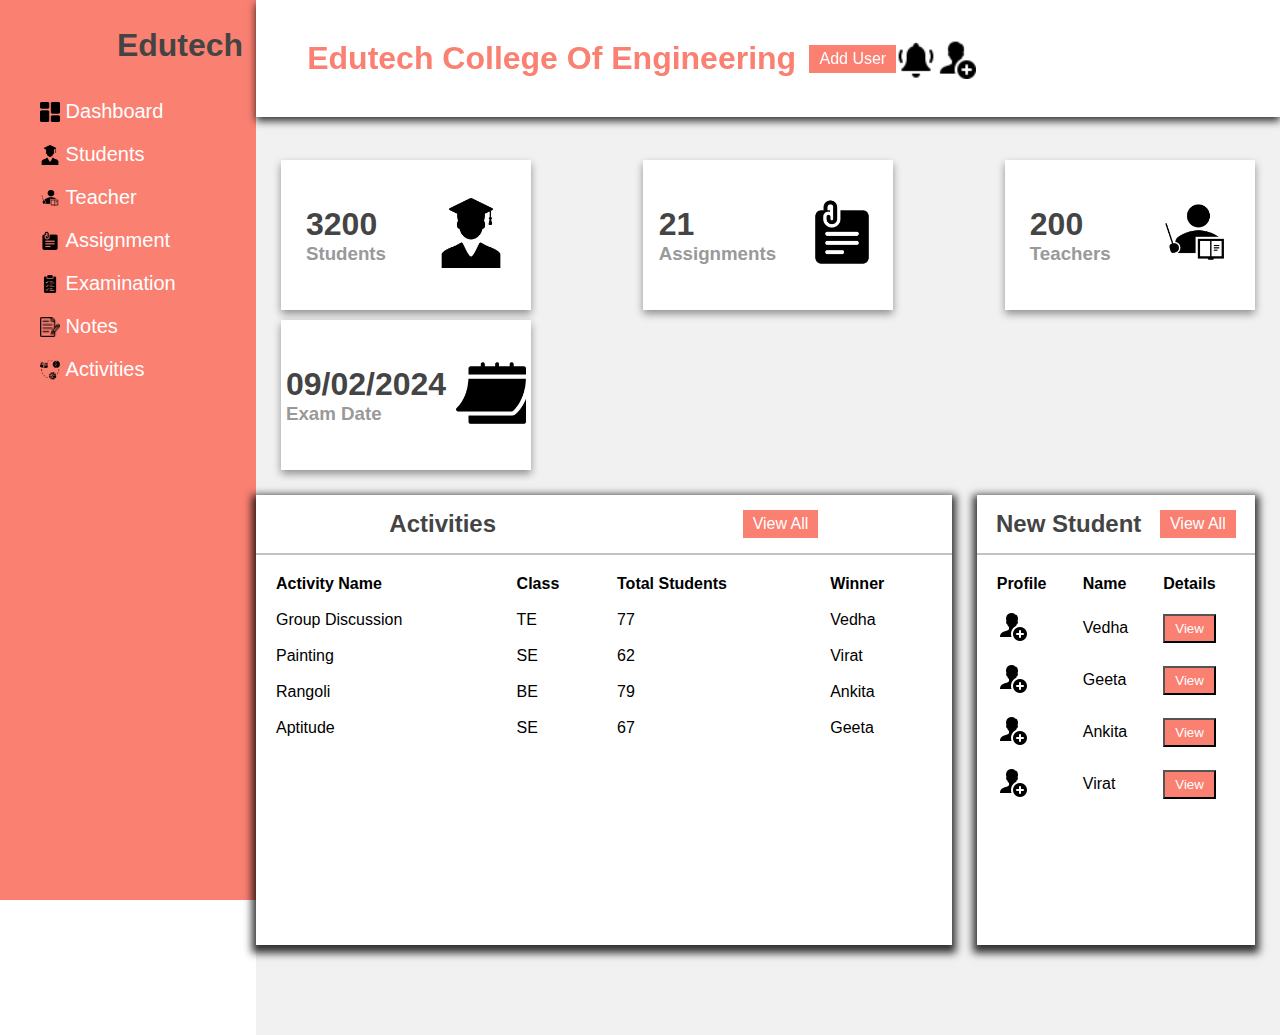
<file: Pract1/index.html>
<!DOCTYPE html>
<html lang="en">
<head>
    <meta charset="UTF-8">
    <meta http-equiv="X-UA-Compatible" content="IE-edge">
    <meta name="viewport" content="width=device-width, initial-scale=1.0">
    <title>Document</title>
    <link rel="stylesheet" href="style.css">
</head>
<body>
    <div class="side-menu">
        <div class="brand-name">
            <h1>Edutech</h1>       
        </div>
        <ul>
            <li><img src="dashboard.png" alt="">&nbsp;<span>Dashboard</span></li>
            <li><img src="student-with-graduation-cap.png" alt="">&nbsp;<span>Students</span></li>
            <li><img src="teacher (1).png" alt="">&nbsp;<span>Teacher</span></li>
            <li><img src="homework.png" alt="">&nbsp;<span>Assignment</span></li>
            <li><img src="test.png" alt="">&nbsp;<span>Examination</span></li>
            <li><img src="notes.png" alt="">&nbsp;<span>Notes</span></li>
            <li><img src="extracurricular.png" alt="">&nbsp;<span>Activities</span></li>
        </ul>
    </div>
    <!--Creator Header/ Navbar -->
    <div class="container">
        <div class="header">
            <div class="nav">
               <div class="college-name">
                    <h1>Edutech College Of Engineering</h1>
               </div> 
               &nbsp;
               &nbsp;
               <div class="user">
                    <a href="#" class="btn">Add User</a>
                    <img src="icons8-notification-30.png" alt="">
                    <div class="img-case">
                        <img src="icons8-add-user-male-30.png" alt="">
                    </div>                 
               </div>
            </div>
        </div>
        <!--Create a cards-->
        <div class="content">
            <div class="cards">
                <div class="card">
                    <div class="box">
                       <h1>3200</h1>
                       <h3>Students</h3> 
                    </div>
                    <div class="icon-case">
                        <img src="student-with-graduation-cap.png" alt="">
                    </div>
                </div>
                <div class="card">
                    <div class="box">
                       <h1>21</h1>
                       <h3>Assignments</h3> 
                    </div>
                    <div class="icon-case">
                        <img src="homework.png" alt="">
                    </div>
                </div>
                <div class="card">
                    <div class="box">
                       <h1>200</h1>
                       <h3>Teachers</h3> 
                    </div>
                    <div class="icon-case">
                        <img src="teacher (1).png" alt="">
                    </div>
                </div>
                <div class="card">
                    <div class="box">
                       <h1>09/02/2024</h1>
                       <h3>Exam Date</h3> 
                    </div>
                    <div class="icon-case">
                        <img src="calendar.png" alt="">
                    </div>
                </div>
            </div>
        <!--Create Contents-->
        <!--Create first content-->
        <div class="content-1">
            <div class="activity">
                <div class="title">
                    <h2>Activities</h2>
                    <a href="#" class="btn">View All</a>
                </div>
                <table>
                    <tr>
                        <th>Activity Name</th>
                        <th>Class</th>
                        <th>Total Students</th>
                        <th>Winner</th>
                    </tr>
                    <tr>
                        <td>Group Discussion</td>
                        <td>TE</td>
                        <td>77</td>
                        <td>Vedha</td>
                    </tr>
                    <tr>
                        <td>Painting</td>
                        <td>SE</td>
                        <td>62</td>
                        <td>Virat</td>
                    </tr>
                    <tr>
                        <td>Rangoli</td>
                        <td>BE</td>
                        <td>79</td>
                        <td>Ankita</td>
                    </tr>
                    <tr>
                        <td>Aptitude</td>
                        <td>SE</td>
                        <td>67</td>
                        <td>Geeta</td>
                    </tr>
                </table>
            </div>
    <!--Create second content-->
    <div class="content-2">
        <div class="title">
            <h2>New Student</h2>
            <a href="#" class="btn">View All</a>
        </div>
        <table>
            <tr>
                <th>Profile</th>
                <th>Name</th>
                <th>Details</th>
            </tr>
            <tr>
                <td><img src="icons8-add-user-male-30.png"></td>
                <td>Vedha</td>
                <td><button class="btn">View</button></td>
            </tr>
            <tr>
                <td><img src="icons8-add-user-male-30.png"></td>
                <td>Geeta</td>
                <td><button class="btn">View</button></td>
            </tr>
            <tr>
                <td><img src="icons8-add-user-male-30.png"></td>
                <td>Ankita</td>
                <td><button class="btn">View</button></td>
            </tr>
            <tr>
                <td><img src="icons8-add-user-male-30.png"></td>
                <td>Virat</td>
                <td><button class="btn">View</button></td>
            </tr>
        </table>
    </div>
        </div>






       
        </div>        
    </div>
</body>
</html>
</file>
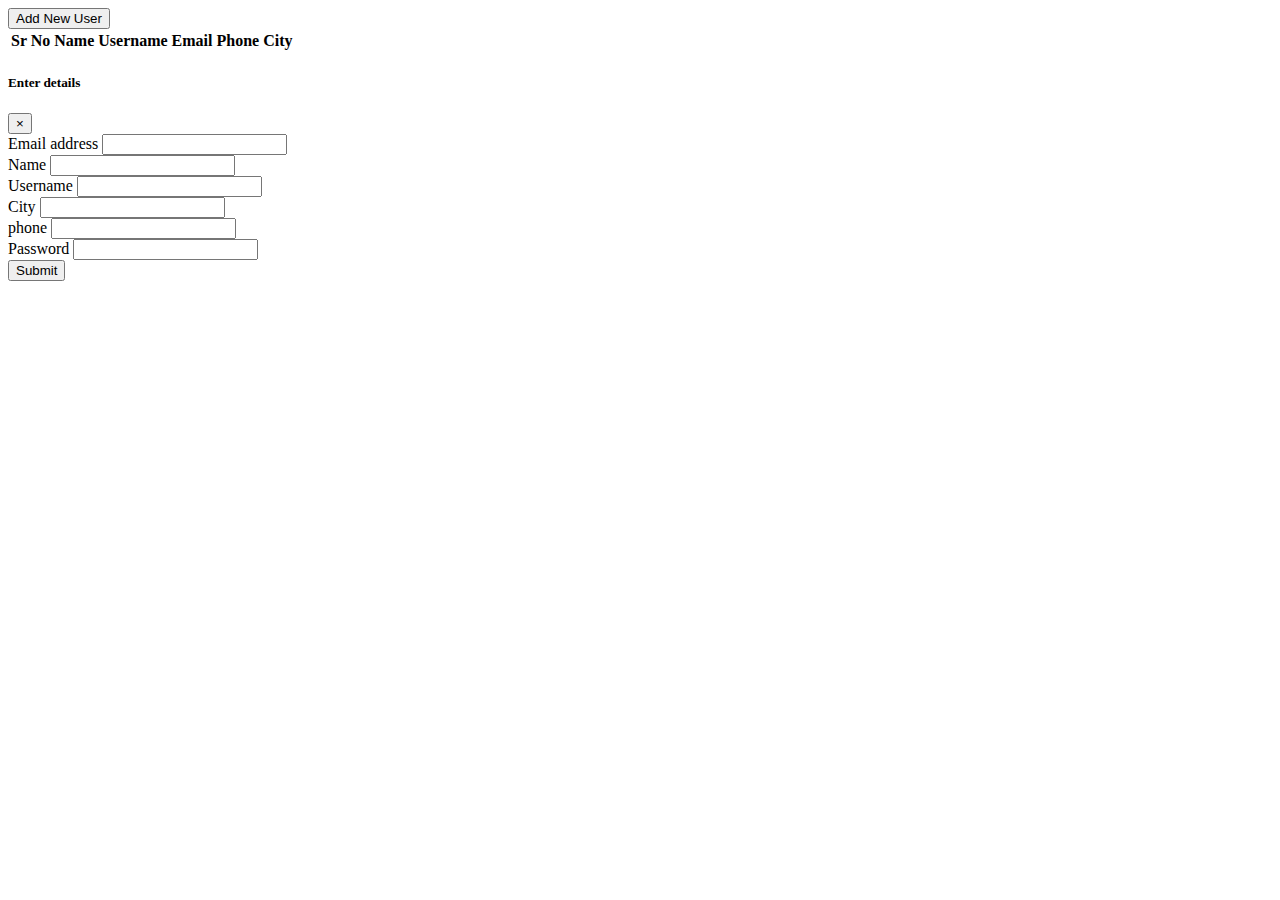
<file: Pract2(1)/index.html>
<!DOCTYPE html>
<html lang="en">
  <head>
    <meta charset="UTF-8" />
    <meta http-equiv="X-UA-Compatible" content="IE=edge" />
    <meta name="viewport" content="width=device-width, initial-scale=1.0" />
    <title>Assignment 1B</title>
    <link
      rel="stylesheet"
      href="https://cdn.jsdelivr.net/npm/bootstrap@4.6.1/dist/css/bootstrap.min.css"
      integrity="sha384-zCbKRCUGaJDkqS1kPbPd7TveP5iyJE0EjAuZQTgFLD2ylzuqKfdKlfG/eSrtxUkn"
      crossorigin="anonymous"
    />
  </head>

  <body>
    <div class="container">
      <button
        class="btn btn-outline-success mt-5"
        data-toggle="modal"
        data-target="#addNewUser"
      >
        Add New User
      </button>
      <table class="table table-striped table-bordered my-5">
        <thead>
          <tr>
            <th scope="col">Sr No</th>
            <th scope="col">Name</th>
            <th scope="col">Username</th>
            <th scope="col">Email</th>
            <th scope="col">Phone</th>
            <th scope="col">City</th>
          </tr>
        </thead>
        <tbody id="tbody"></tbody>
      </table>

      <div class="modal fade" id="addNewUser">
        <div class="modal-dialog">
          <div class="modal-content">
            <div class="modal-header">
              <h5 class="modal-title" id="exampleModalLabel">Enter details</h5>
              <button
                type="button"
                class="close"
                data-dismiss="modal"
                aria-label="Close"
              >
                <span aria-hidden="true">&times;</span>
              </button>
            </div>
            <div class="modal-body">
              <form>
                <div class="form-group">
                  <label for="email">Email address</label>
                  <input type="email" class="form-control" id="email" />
                </div>
                <div class="form-group">
                  <label for="text">Name</label>
                  <input type="text" class="form-control" id="name" />
                </div>
                <div class="form-group">
                  <label for="text">Username</label>
                  <input type="text" class="form-control" id="username" />
                </div>
                <div class="form-group">
                  <label for="text">City</label>
                  <input type="text" class="form-control" id="city" />
                </div>

                <div class="form-group">
                  <label for="text">phone</label>
                  <input type="text" class="form-control" id="phone" />
                </div>
                <div class="form-group">
                  <label for="password">Password</label>
                  <input type="password" class="form-control" id="password" />
                </div>
                <button
                  type="submit"
                  id="btn"
                  data-dismiss="modal"
                  class="btn btn-primary"
                >
                  Submit
                </button>
              </form>
            </div>
          </div>
        </div>
      </div>
    </div>

    <script src="./main.js"></script>
    <script
      src="https://cdn.jsdelivr.net/npm/jquery@3.5.1/dist/jquery.slim.min.js"
      integrity="sha384-DfXdz2htPH0lsSSs5nCTpuj/zy4C+OGpamoFVy38MVBnE+IbbVYUew+OrCXaRkfj"
      crossorigin="anonymous"
    ></script>
    <script
      src="https://cdn.jsdelivr.net/npm/popper.js@1.16.1/dist/umd/popper.min.js"
      integrity="sha384-9/reFTGAW83EW2RDu2S0VKaIzap3H66lZH81PoYlFhbGU+6BZp6G7niu735Sk7lN"
      crossorigin="anonymous"
    ></script>
    <script
      src="https://cdn.jsdelivr.net/npm/bootstrap@4.6.1/dist/js/bootstrap.min.js"
      integrity="sha384-VHvPCCyXqtD5DqJeNxl2dtTyhF78xXNXdkwX1CZeRusQfRKp+tA7hAShOK/B/fQ2"
      crossorigin="anonymous"
    ></script>
  </body>
</html>
</file>
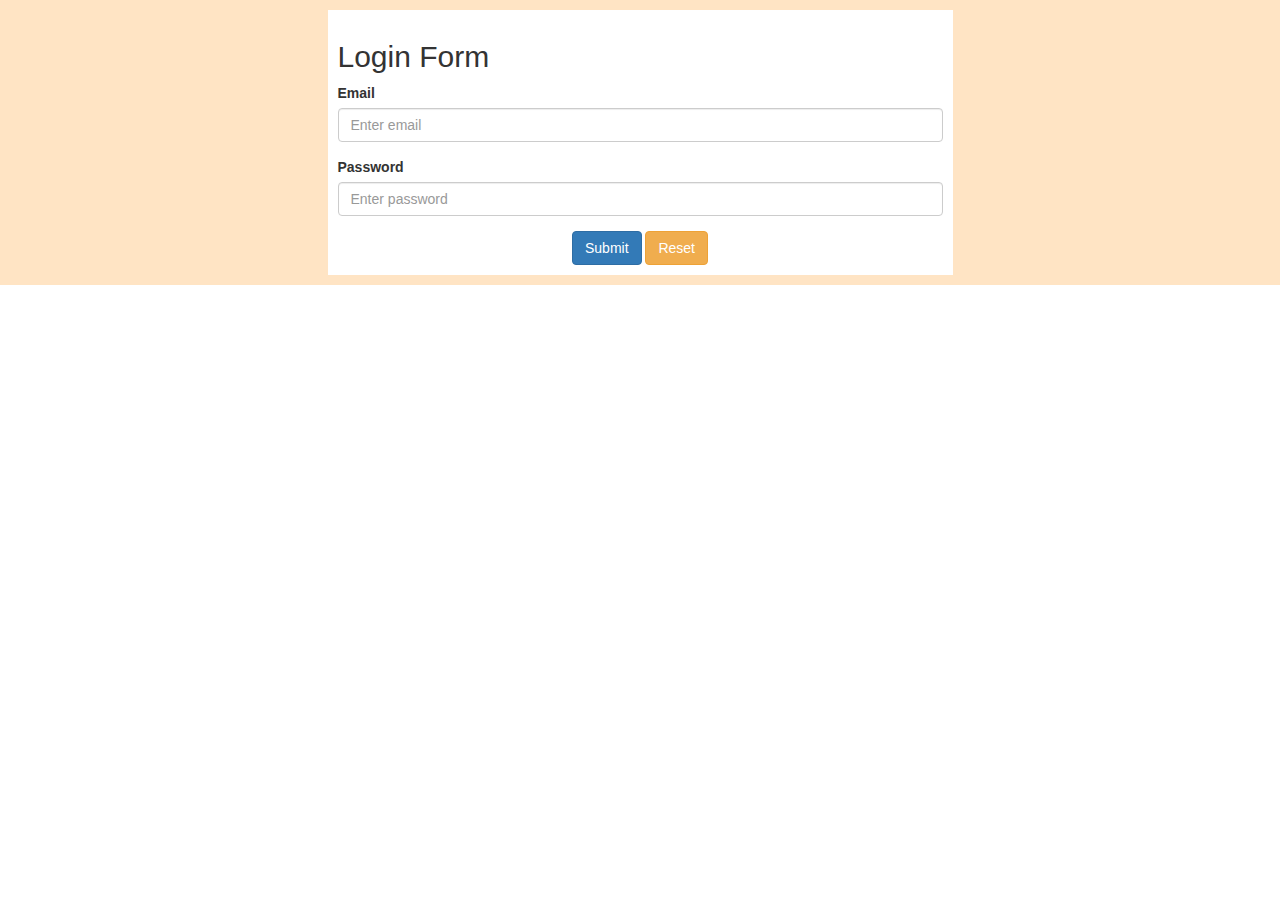
<file: Pract2/login.html>
<!DOCTYPE html>
<html lang="en">
<head>
    <meta charset="UTF-8">
    <meta http-equiv="X-UA-Compatible" content="IE-edge">
    <meta name="viewport" content="width=device-width, initial-scale=1.0">
    <link rel="stylesheet" href="https://maxcdn.bootstrapcdn.com/bootstrap/3.4.1/css/bootstrap.min.css">
    <link rel="stylesheet" href="style.css">
    <script src="https://ajax.googleapis.com/ajax/libs/jquery/3.7.1/jquery.min.js"></script>
    <script src="https://maxcdn.bootstrapcdn.com/bootstrap/3.4.1/js/bootstrap.min.js"></script>
    <title>Login</title>
</head>
<body>
    <div class="container">
        <div class="card">
            <h2>Login Form</h2>
            <form action="#">
               <div class="form-group">
                <label for="email">Email</label>
                <input type="email" class="form-control" id="email" name="email" placeholder="Enter email">
               </div> 
               <div class="form-group">
                <label for="password">Password</label>
                <input type="password" class="form-control" id="password" name="password" placeholder="Enter password">
               </div> 
               <div class="text-center">
                <button type="button" onclick="saveData()" class="btn btn-primary" id="save_btn">Submit</button>
                <button type="reset" class="btn btn-warning" id="">Reset</button>
            </div>
            </form>
        </div>
    </div>
</body>
<script>
    function saveData(){
        let email,password;
        email=document.getElementById("email").value;
        password=document.getElementById("password").value;

        let user_records=new Array();
        user_records=JSON.parse(localStorage.getItem("users"))?JSON.parse(localStorage.getItem("users")):[]
        if(user_records.some((v)=>{
            return v.email==email && v.password==password

    })){
        alert("Login Successful")
        let current_user = user_record.filter((v)=>{
            return v.email==email && v.password==password
        })[0]
        localStorage.setItem("name",current_user.name);
        localStorage.setItem("email",current_user.email);
        window.location.href="profile.html";
    }
    else{
        alert("Login Failed.");
    }


}  
</script>
</html>
</file>
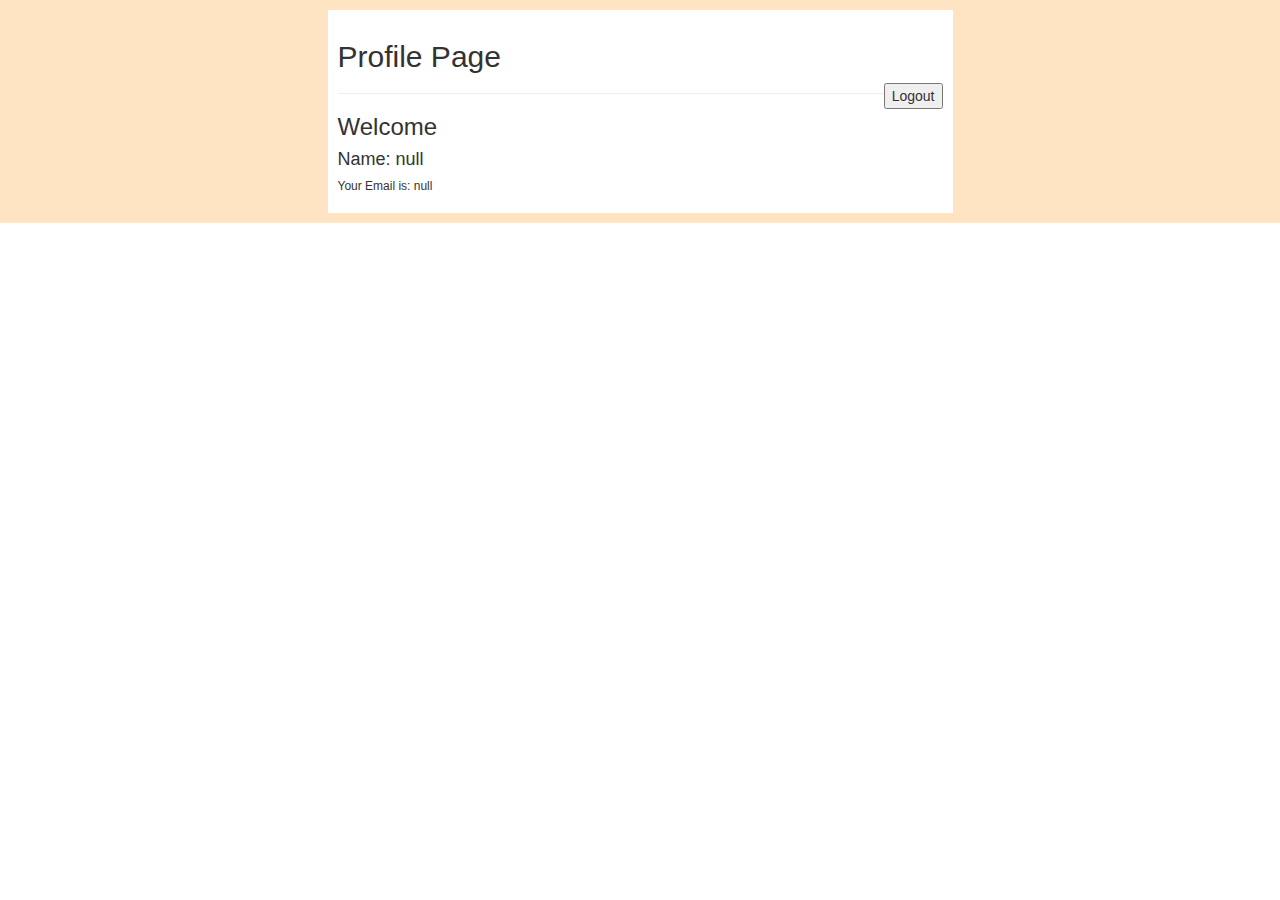
<file: Pract2/profile.html>
<!DOCTYPE html>
<html lang="en">
<head>
    <meta charset="UTF-8">
    <meta http-equiv="X-UA-Compatible" content="IE-edge">
    <meta name="viewport" content="width=device-width, initial-scale=1.0">
    <link rel="stylesheet" href="https://maxcdn.bootstrapcdn.com/bootstrap/3.4.1/css/bootstrap.min.css">
    <link rel="stylesheet" href="style.css">
    <script src="https://ajax.googleapis.com/ajax/libs/jquery/3.7.1/jquery.min.js"></script>
    <script src="https://maxcdn.bootstrapcdn.com/bootstrap/3.4.1/js/bootstrap.min.js"></script>
    <title>Profile</title>
</head>
<body>
    <div class="container">
        <div class="card">
            <h2>Profile Page</h2>
            <button onclick="logOut()" style="float:right;">Logout</button>
            <hr>
            <h3>Welcome</h3>
            <h4>Name:
                <script>
                    document.write(localStorage.getItem("name"));
                </script>
            </h4>
            <h6>
                Your Email is:
                <script>
                    document.write(localStorage.getItem("email"));
                </script>
            </h6>
        </div>
    </div>
    
</body>
<script>
    function logOut(){
        localStorage.removeItem("name");
        localStorage.removeItem("email");
        window.localStorage.href="login.html"

    }
</script>
</html>
</file>
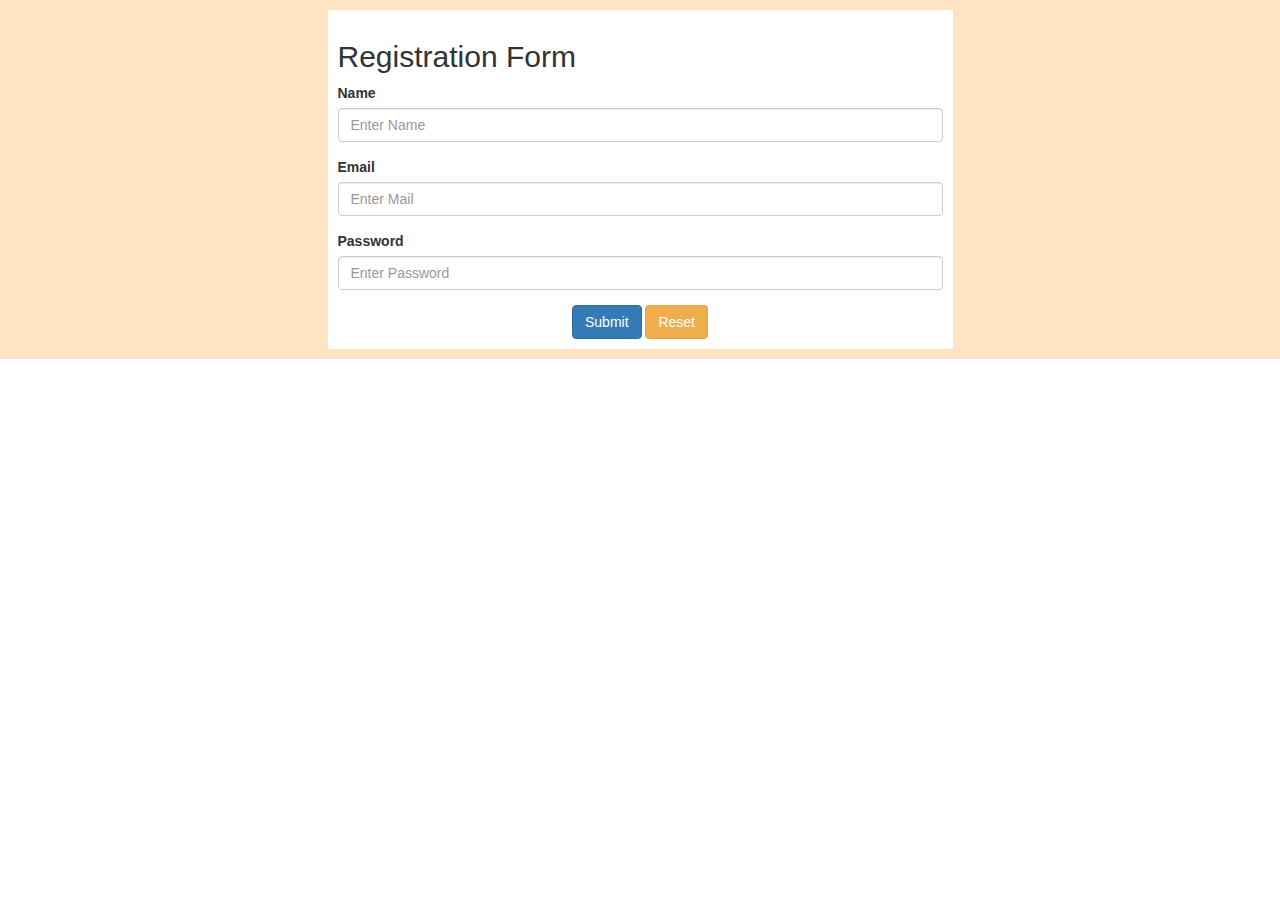
<file: Pract2/registration.html>
<!DOCTYPE html>
<html lang="en">
<head>
    <meta charset="UTF-8">
    <meta http-equiv="X-UA-Compatible" content="IE-edge">
    <meta name="viewport" content="width=device-width, initial-scale=1.0">
    <link rel="stylesheet" href="https://maxcdn.bootstrapcdn.com/bootstrap/3.4.1/css/bootstrap.min.css">
    <link rel="stylesheet" href="style.css">
    <script src="https://ajax.googleapis.com/ajax/libs/jquery/3.7.1/jquery.min.js"></script>
    <script src="https://maxcdn.bootstrapcdn.com/bootstrap/3.4.1/js/bootstrap.min.js"></script>
    <title>Registration</title>
</head>
<body>
    
    <!--Create a Form -->
    <div class="container">
        <div class="card">
            <h2>Registration Form</h2>

            <form action="#">
                <div class="form-group">
                    <label for="name">Name</label>
                    <input type="text" class="form-control" id="name" name="name" placeholder="Enter Name">
                </div>
                <div class="form-group">
                    <label for="email">Email</label>
                    <input type="text" class="form-control" id="email" name="email" placeholder="Enter Mail">
                </div>
                <div class="form-group">
                    <label for="password">Password</label>
                    <input type="password" class="form-control" id="password" name="password" placeholder="Enter Password">
                </div>
                <div class="text-center">
                    <button type="button" onclick="saveData()" class="btn btn-primary" id="save_btn">Submit</button>
                    <button type="reset" class="btn btn-warning" id="">Reset</button>
                </div>
            </form>
        </div>
    </div>
</body>
<script>
    function saveData(){
        let name,email,password;
        name=document.getElementById("name").value;
        email=document.getElementById("email").value;
        password=document.getElementById("password").value;
        
        //localStorage.setItem("name",name);
        //localStorage.setItem("email",email);
        //localStorage.setItem("password",password);

        let user_records=new Array();
        user_records=JSON.parse(localStorage.getItem("users"))?JSON.parse(localStorage.getItem("users")):[]
        if(user_records.some((v)=>{
            return v.email==email
        })){
            alert("Duplicate Data")
        }
        else{
            user_records.push({
                "name":name,
                "email":email,
                "password":password,
            })
            localStorage.setItem("users",JSON.stringify(user_records));
        }
    }
</script>

</html>
</file>
<file: Pract1/style.css>
*{
    margin: 0;
    padding: 0;
    box-sizing: border-box;
    font-family: sans-serif;

}

body{
    min-height: 100vh;
}
.btn{
    background: salmon;
    color: white;
    padding: 5px 10px;
    text-align: center;
}
.btn:hover{
    background: white;
    color: salmon;
    border: salmon solid 2px;
    padding: 2px 8px;
}
.side-menu{
    position: fixed;
    background-color: salmon;
    width: 40vh;
    min-height: 100vh;
    display: flex;
    flex-direction: column;

}
.side-menu .brand-name{
    height: 10vh;
    display: flex;
    align-items: center;
    justify-content: center;
    color: white;
}

.side-menu li{
    font-size: 20px;
    padding: 10px 40px;
    display: flex;
    align-items: center;
    color: white;
}

.side-menu li:hover{
    color: purple;
    background: white;
}
.side-menu li img{
    width: 20px;
    height: 20px;
}
.title{
    display: flex;
    align-items: center;
    justify-content: space-around;
    padding:15px 10px;
    border-bottom: 2px solid #9999;
}
.container{
    position: absolute;
    right:0;
    width: 80vw;
    height: 100vh;
    background: #f1f1f1;
}
.container .header{
    position: fixed;
    top: 0;
    right: 0;
    width: 80vw;
    height: 13vh;
    background:white;
    align-items: center;
    display: flex;
    justify-content: center;
    box-shadow: 0 4px 8px 0 rgba(0,0,0,0.8);
}
.container .header .nav{
    width: 90%;
    display: flex;
    align-items: center;
    justify-content: center;
}
.container .header .nav .college-name h1{
    color:salmon;

}
a{
    text-decoration: none;
}
li{
    list-style: none;
}
h1,h2{
    color: #444;
}
h3{
    color:#999;
}
.container .header .nav .user{
    flex:1;
    display: flex;
    align-items: center;
    align-items: space-between;

}
.container .header .nav .user img{
    width: 40px;
    height: 40px;
    display: flex;
    align-items: center;
    justify-content: center;
}
.container .content{
    position: relative;
    margin-top: 15vh;
    min-height: 90vh;
    background: #f1f1f1;
}
.container .content .cards{
    padding: 20px;
    display: flex;
    align-items: center;
    justify-content: space-between;
    flex-wrap: wrap;
}
.container .content .cards .card{
    width: 250px;
    height: 150px;
    background: white;
    margin: 5px;
    display: flex;
    align-items: center;
    justify-content: space-around;
    box-shadow: 0px 4px 8px 0px rgba(0,0,0,0.4);
}
.icon-case img{
    position: relative;
    height: 70px;
    width: 70px;
}
.container .content .content-1{
    min-height: 60vh;
    display: flex;
    justify-content: space-around;
    align-items:flex-start;
    flex-wrap: wrap;
}
.container .content .content-1 .activity{
    min-height: 50vh;
    flex:5;
    background: white;
    margin:0 25 px 25px 25px;
    display: flex;
    flex-direction: column;
    box-shadow: 0px 4px 8px 4px rgba(0,0,0,0.8);
}
table{
    padding: 10px;
}
th,td{
    text-align: left;
    padding: 8px;
}
.container .content .content-1 .content-2{
    min-height: 50vh;
    flex: 2;
    background: white;
    margin:0 25px 25px 25px;
    display: flex;
    flex-direction: column;
    box-shadow: 0px 4px 8px 4px rgba(0,0,0,0.8);
}
.container.content .content-1 .content-2 table td:nth-child(1) img{
    width: 40px;
    height: 40px;


}
@media screen and (max-width:1050px) {
    .side-menu li{
        font-size: 16px;

    }
}
@media screen and (max-width:1000px) {
    .side-menu li span{
        display: none;
    }
    .side-menu{align-items: left;}
    .side-menu li img{
        width:30px;
        height: 30px;
    }
    .side-menu .brand-name h1{
        display: none;
    }
    .container .header .nav .college-name h1{
        font: size 16px;
    }
}
</file>
<file: Pract2/style.css>
.container{
    width: 100%;
    height: 100%;
    background-color: bisque;
}
.container .card{
    width: 50%;
    height: 50%;
    background-color: white;
    margin:auto;
    padding: 10px;
    margin-top: 10px;
    margin-bottom: 10px;
}
</file>
